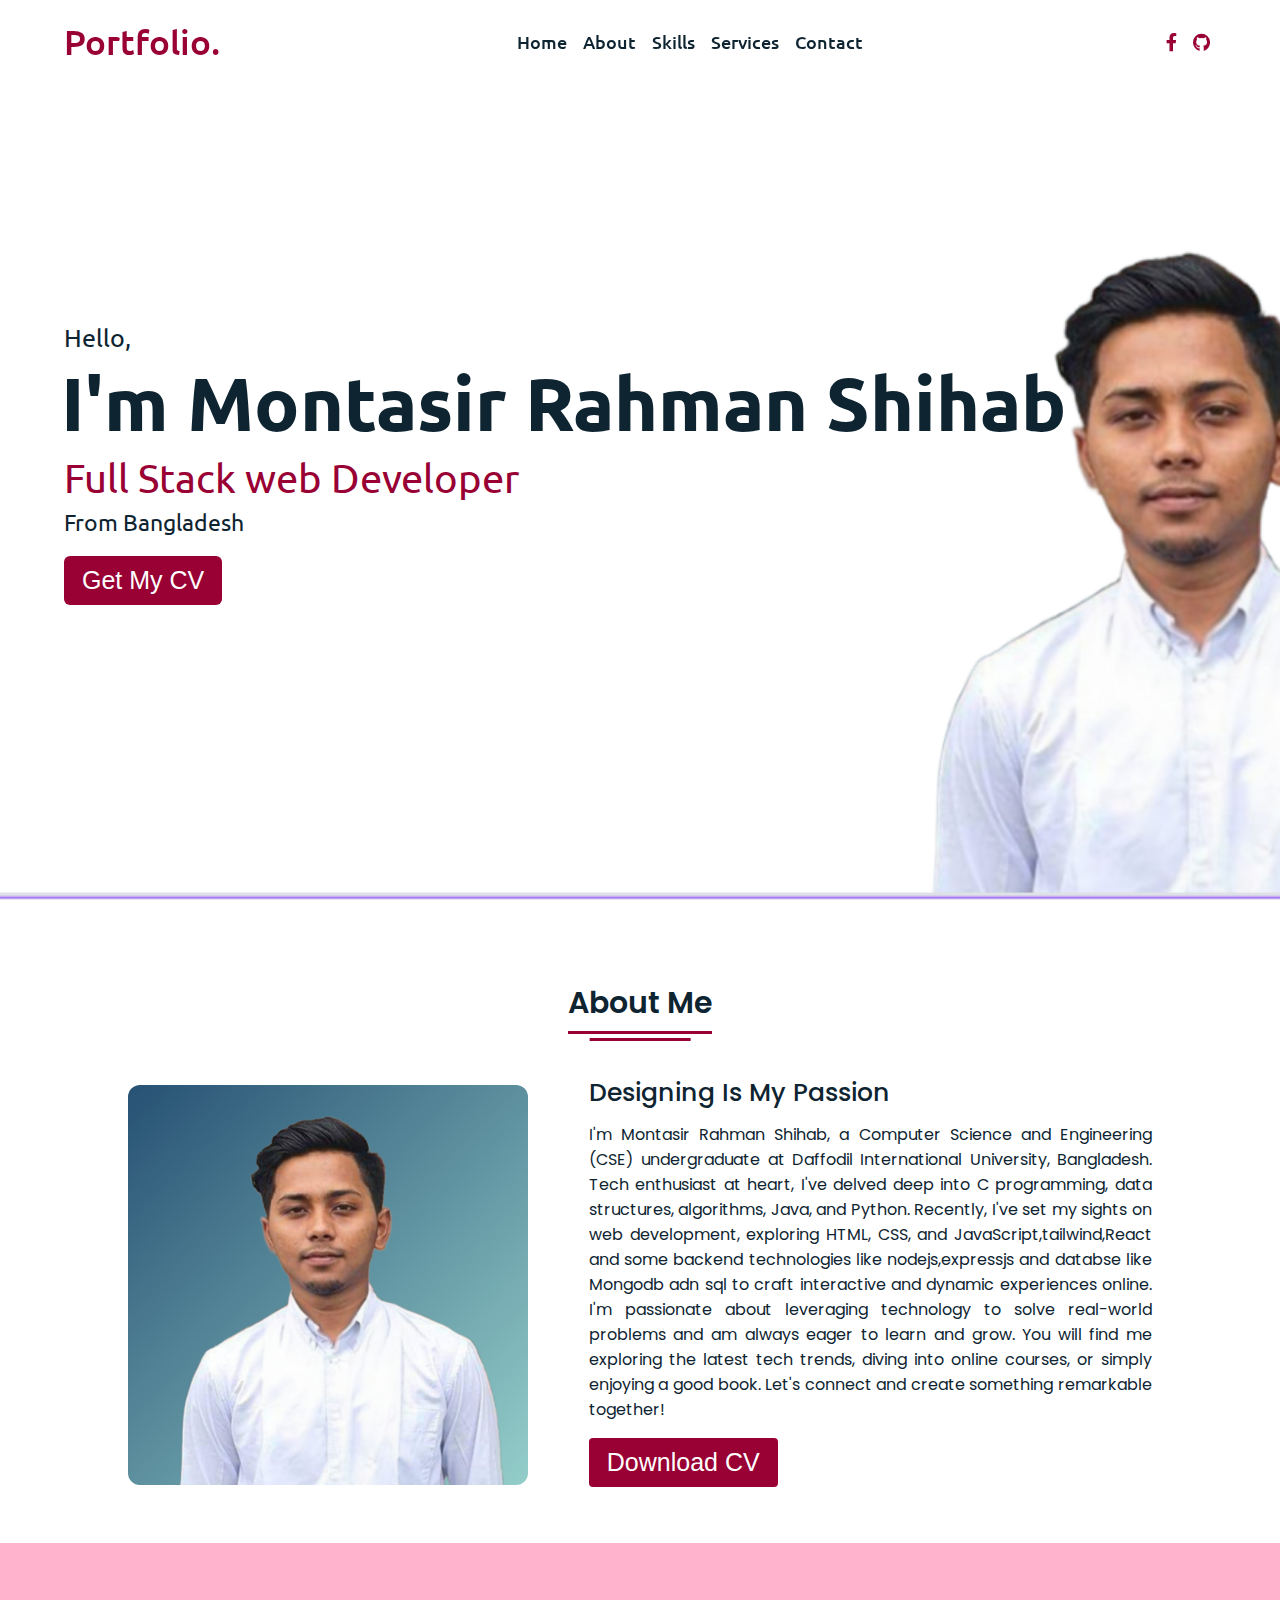
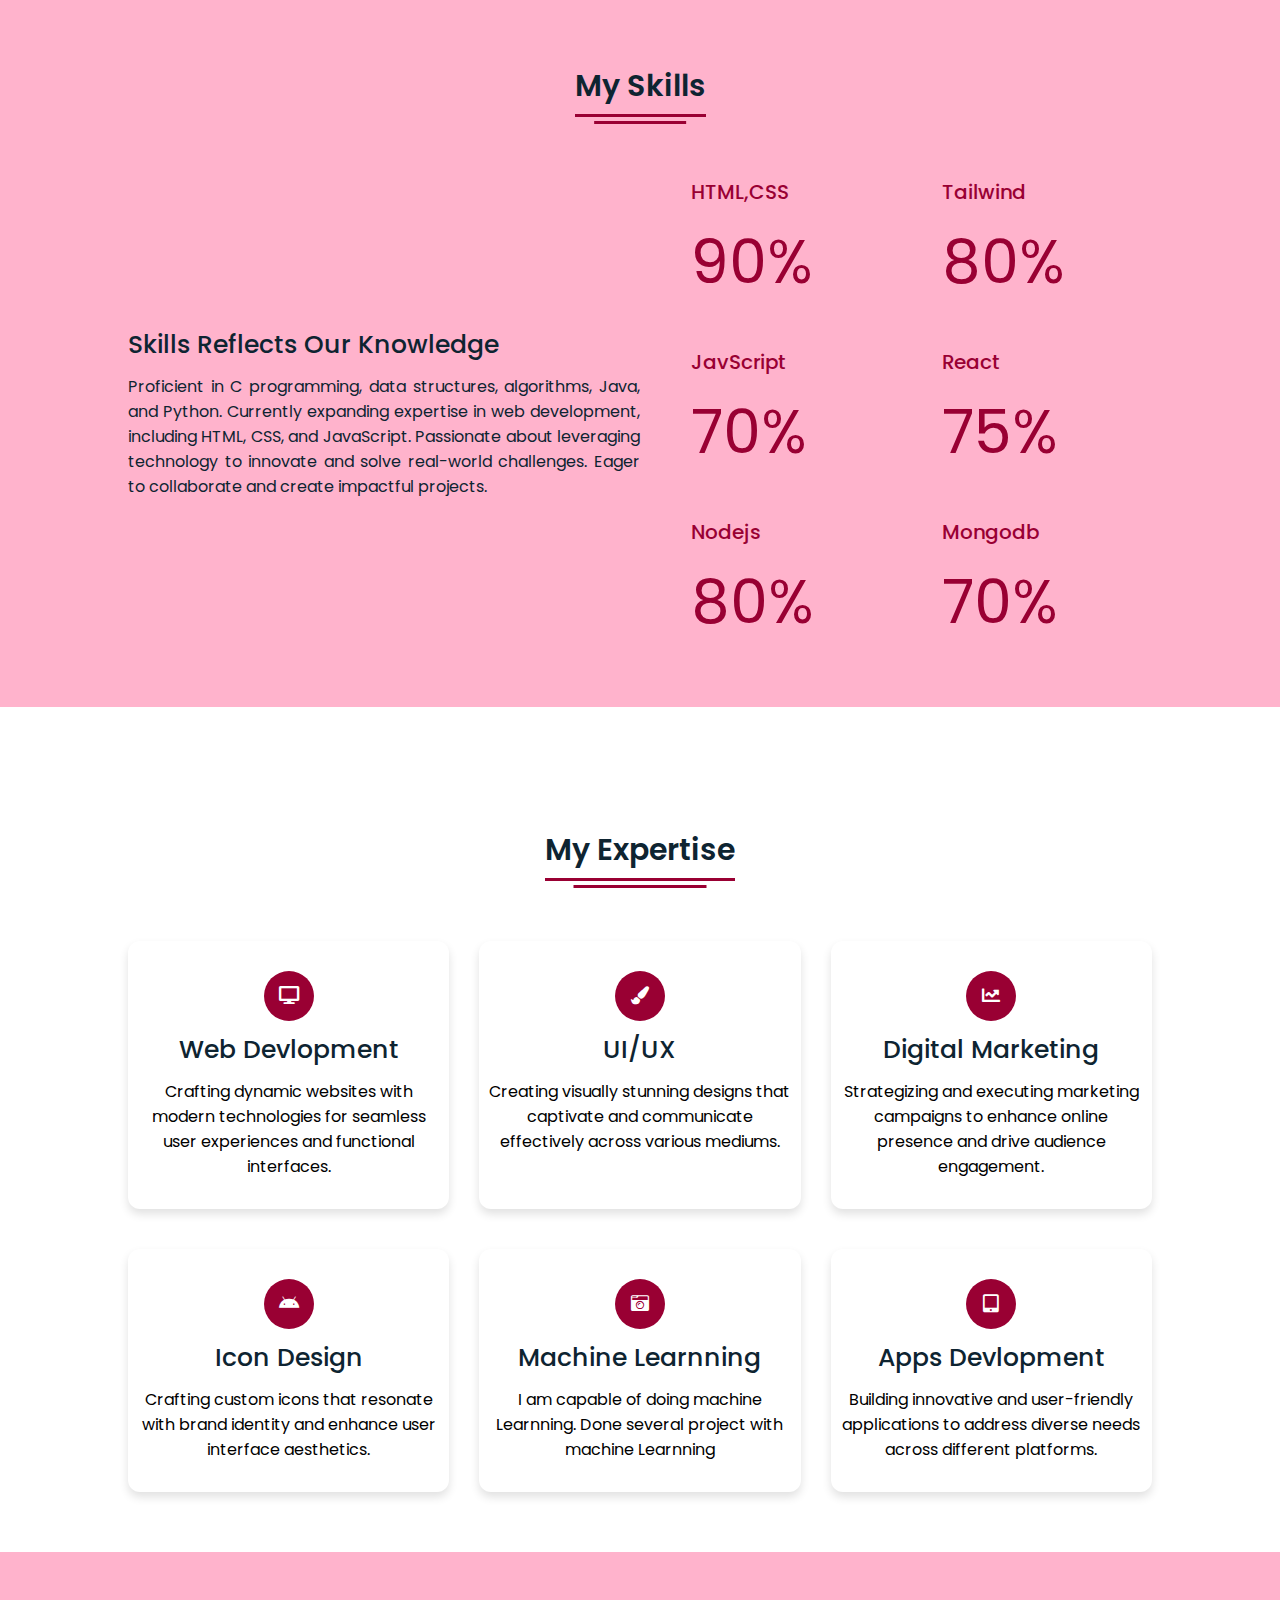
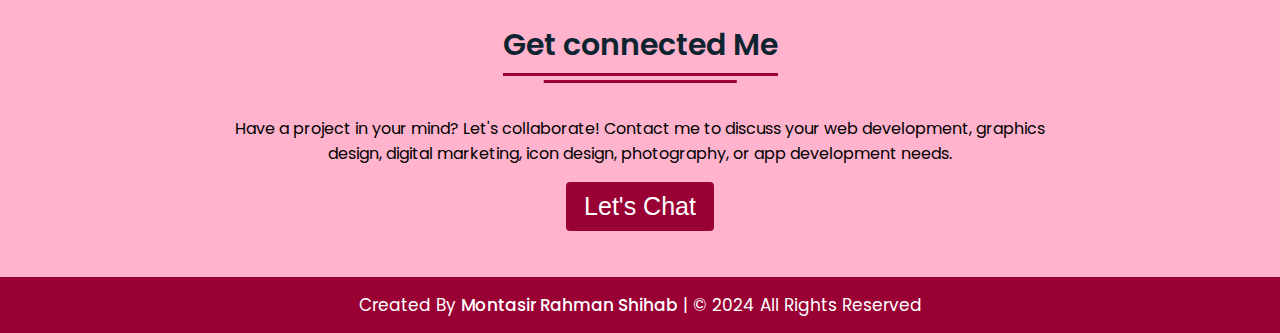
<file: index.html>
<!DOCTYPE html>
<html lang="en" dir="ltr">
  <head>
    <meta charset="UTF-8" />
    <title>Montasir Rahman Shihab</title>
    <link rel="icon" type="image/x-icon" href="" />
    <link rel="stylesheet" href="style.css" />
    <!-- Fontawesome CDN Link -->
    <link
      rel="stylesheet"
      href="https://cdnjs.cloudflare.com/ajax/libs/font-awesome/5.15.2/css/all.min.css"
    />
    <meta name="viewport" content="width=device-width, initial-scale=1.0" />
  </head>
  <body>
    <!-- Move to up button -->
    <div class="scroll-button">
      <a href="#home"><i class="fas fa-arrow-up"></i></a>
    </div>
    <!-- navgaition menu -->
    <nav>
      <div class="navbar">
        <div class="logo"><a href="#">Portfolio.</a></div>
        <ul class="menu">
          <li><a href="#home">Home</a></li>
          <li><a href="#about">About</a></li>
          <li><a href="#skills">Skills</a></li>
          <li><a href="#services">Services</a></li>
          <li><a href="#contact">Contact</a></li>
          <div class="cancel-btn">
            <i class="fas fa-times"></i>
          </div>
        </ul>
        <div class="media-icons">
          <a href="https://www.facebook.com/shihab.rahman.3958" target="_blank"
            ><i class="fab fa-facebook-f"></i
          ></a>
          <a href="https://github.com/mrSHIHAB1" target="_blank"
            ><i class="fab fa-github"></i
          ></a>
          
        </div>
      </div>
      <div class="menu-btn">
        <i class="fas fa-bars"></i>
      </div>
    </nav>

    <!-- Home Section Start -->
    <section class="home" id="home">
      <div class="home-content">
        <div class="text">
          <div class="text-one">Hello,</div>
          <div class="text-two">I'm Montasir Rahman Shihab</div>
          <div class="text-three">Full Stack web Developer</div>
          <div class="text-four">From Bangladesh</div>
        </div>
        <div class="button">
          <a href="cv.html" target="_blank"
            ><button>Get My CV</button></a
          >
        </div>
      </div>
    </section>

    <!-- About Section Start -->
    <section class="about" id="about">
      <div class="content">
        <div class="title"><span>About Me</span></div>
        <div class="about-details">
          <div class="left">
            <img src="Images/pro1.png" alt="" />
          </div>
          <div class="right">
            <div class="topic">Designing Is My Passion</div>
            <p>
              I'm Montasir Rahman Shihab, a Computer Science and Engineering (CSE)
              undergraduate at Daffodil International University, Bangladesh.
              Tech enthusiast at heart, I've delved deep into C programming,
              data structures, algorithms, Java, and Python. Recently, I've set
              my sights on web development, exploring HTML, CSS, and JavaScript,tailwind,React and some backend technologies like nodejs,expressjs and databse like Mongodb adn sql
              to craft interactive and dynamic experiences online. I'm
              passionate about leveraging technology to solve real-world
              problems and am always eager to learn and grow. You will find me
              exploring the latest tech trends, diving into online courses, or
              simply enjoying a good book. Let's connect and create something
              remarkable together!
            </p>
            <div class="button">
              <a href="https://www.linkedin.com/in/montasir-rahman-shihab-893382294/?utm_source=share&utm_campaign=share_via&utm_content=profile&utm_medium=android_app" target="_blank"
                ><button>Download CV</button></a
              >
            </div>
          </div>
        </div>
      </div>
    </section>

    <!-- My Skill Section Start -->
    <section class="skills" id="skills">
      <div class="content">
        <div class="title"><span>My Skills</span></div>
        <div class="skills-details">
          <div class="text">
            <div class="topic">Skills Reflects Our Knowledge</div>
            <p>
              Proficient in C programming, data structures, algorithms, Java,
              and Python. Currently expanding expertise in web development,
              including HTML, CSS, and JavaScript. Passionate about leveraging
              technology to innovate and solve real-world challenges. Eager to
              collaborate and create impactful projects.
            </p>
            <div class="experience">
              <div class="num"></div>
              <div class="exp">
                
              </div>
            </div>
          </div>
          <div class="boxes">
            <div class="box">
              <div class="topic">HTML,CSS</div>
              <div class="per">90%</div>
            </div>
            <div class="box">
              <div class="topic">Tailwind</div>
              <div class="per">80%</div>
            </div>
            <div class="box">
              <div class="topic">JavScript</div>
              <div class="per">70%</div>
            </div>
            <div class="box">
              <div class="topic">React</div>
              <div class="per">75%</div>
            </div>
            <div class="box">
              <div class="topic">Nodejs</div>
              <div class="per">80%</div>
            </div>
            <div class="box">
              <div class="topic">Mongodb</div>
              <div class="per">70%</div>
            </div>
          </div>
        </div>
      </div>
    </section>

    <!-- My Services Section Start -->
    <section class="services" id="services">
      <div class="content">
        <div class="title"><span>My Expertise</span></div>
        <div class="boxes">
          <div class="box">
            <div class="icon">
              <i class="fas fa-desktop"></i>
            </div>
            <div class="topic">Web Devlopment</div>
            <p>
              Crafting dynamic websites with modern technologies for seamless
              user experiences and functional interfaces.
            </p>
          </div>
          <div class="box">
            <div class="icon">
              <i class="fas fa-paint-brush"></i>
            </div>
            <div class="topic">UI/UX</div>
            <p>
              Creating visually stunning designs that captivate and communicate
              effectively across various mediums.
            </p>
          </div>
          <div class="box">
            <div class="icon">
              <i class="fas fa-chart-line"></i>
            </div>
            <div class="topic">Digital Marketing</div>
            <p>
              Strategizing and executing marketing campaigns to enhance online
              presence and drive audience engagement.
            </p>
          </div>
          <div class="box">
            <div class="icon">
              <i class="fab fa-android"></i>
            </div>
            <div class="topic">Icon Design</div>
            <p>
              Crafting custom icons that resonate with brand identity and
              enhance user interface aesthetics.
            </p>
          </div>
          <div class="box">
            <div class="icon">
              <i class="fas fa-camera-retro"></i>
            </div>
            <div class="topic">Machine Learnning</div>
            <p>
             I am capable of doing machine Learnning. Done several project with machine Learnning
            </p>
          </div>
          <div class="box">
            <div class="icon">
              <i class="fas fa-tablet-alt"></i>
            </div>
            <div class="topic">Apps Devlopment</div>
            <p>
              Building innovative and user-friendly applications to address
              diverse needs across different platforms.
            </p>
          </div>
        </div>
      </div>
    </section>

    <!-- Contact Me section Start -->
    <section class="contact" id="contact">
      <div class="content">
        <div class="title"><span>Get connected Me</span></div>
        <div class="text">
          
          <p>
            Have a project in your mind? Let's collaborate! Contact me to
            discuss your web development, graphics design, digital marketing,
            icon design, photography, or app development needs.
          </p>
          <div class="button">
            <a
              class="contact-a"
              href="https://wa.me/8801791920266/"
              target="_blank"
              ><button>Let's Chat</button></a
            >
          </div>
        </div>
      </div>
    </section>

    <!-- Footer Section Start -->
    <footer>
      <div class="text">
        <span
          >Created By
          <a href="https://wa.me/8801791920266/" target="_blank"
            >Montasir Rahman Shihab</a
          >
          | &#169; 2024 All Rights Reserved</span
        >
      </div>
    </footer>

    <script src="script.js"></script>
  </body>
</html>
</file>
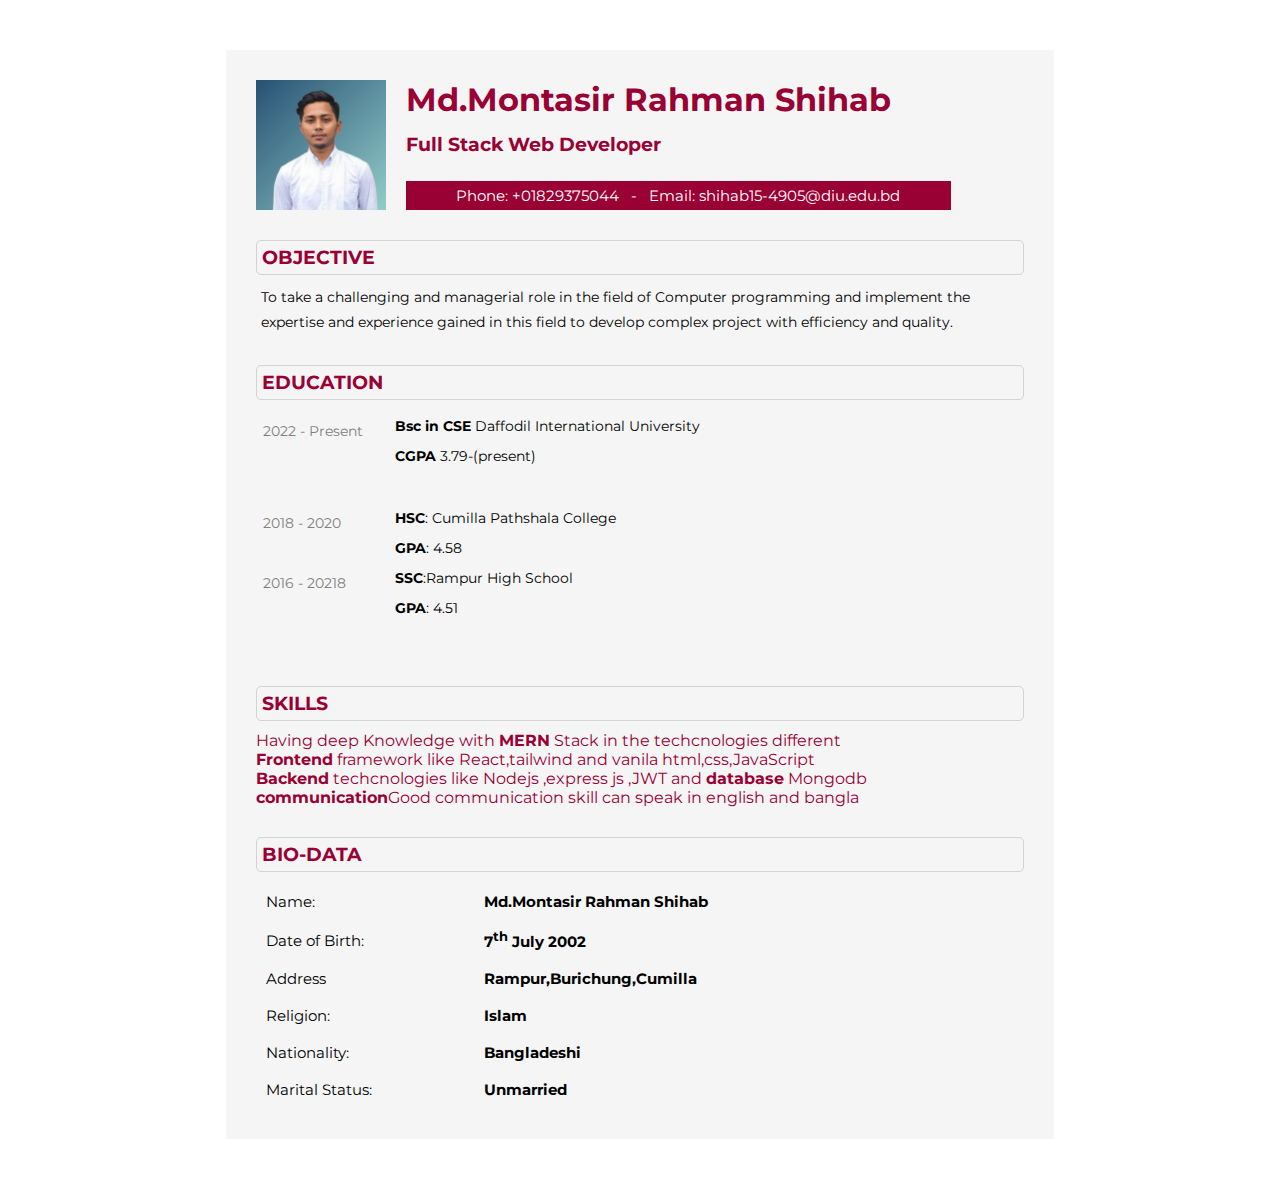
<file: cv.html>
<!DOCTYPE html>
<html lang="en">
<head>
    <meta charset="UTF-8">
    <title>CV Using HTML & CSS</title>
    <link href="https://fonts.googleapis.com/css?family=Montserrat" rel="stylesheet">
    <link rel="stylesheet" href="style2.css">
</head>
<body>
   
<div id="page">
    <div class="photo-and-name">
        <img src="Images/pro1.png" class="photo" alt="Profile Picture">
        <div class="contact-info-box">
            <h1 class="name">Md.Montasir Rahman Shihab</h1>
            <br>
            <h3 class="job-title">Full Stack Web Developer</h3>
            <p class="contact-details">Phone: +01829375044 &nbsp; - &nbsp; Email: shihab15-4905@diu.edu.bd</p>
        </div>
    </div>
    <div id="objective">
        <h3>Objective</h3>
        <p>
            To take a challenging and managerial role in the field of Computer programming and implement the expertise and experience gained in this field to develop complex project with efficiency and quality. 
        </p>
    </div>
    <div id="education">
        <h3>Education</h3>
        <table>
            <tr class="school-1">
                <td rowspan="2">2022 - Present</td>
                <td><b>Bsc in CSE</b> Daffodil International University</td></tr>
                <td><b>CGPA</b> 3.79-(present)</td>
            </tr>
            <tr class="school-2">
                <td><b></b></td>
            </tr>
            
            <tr class="school-1">
                <td rowspan="2">2018 - 2020</td>
                <td><b>HSC</b>: Cumilla Pathshala College</td></tr>
                <td><b>GPA</b>: 4.58</td>
            </tr><tr class="school-1">
                <td rowspan="2">2016 - 20218</td>
                <td><b>SSC</b>:Rampur High School</td></tr>
                <td><b>GPA</b>: 4.51</td>
            </tr>
            <tr class="school-2">
                <td><b></b></td>
            </tr>
            
           
        </table>
    </div>
    <div id="work">
        <h3>Skills</h3>
       <p>Having deep Knowledge with <b>MERN</b> Stack  in the techcnologies different</br> <b>Frontend</b> framework like  React,tailwind and vanila html,css,JavaScript</br>
       <b>Backend</b> techcnologies like Nodejs ,express js ,JWT and <b>database</b> Mongodb<br>
       <b>communication</b>Good communication skill can speak in english and bangla
    </p>
       
    </div>
    <div id="bio-data">
        <h3>Bio-Data</h3>
        <table>
            <tr>
                <td>Name:</td>
                <td><b>Md.Montasir Rahman Shihab</b></td>
            </tr>
            <tr>
                <td>Date of Birth:</td>
                <td><b>7<sup>th</sup>  July 2002</b></td>
            </tr>
            <tr>
                <td>Address</td>
                <td><b>Rampur,Burichung,Cumilla</b></td>
            </tr>
            <tr>
                <td>Religion:</td>
                <td><b>Islam</b></td>
            </tr>
            <tr>
                <td>Nationality:</td>
                <td><b>Bangladeshi</b></td>
            </tr>
            <tr>
                <td>Marital Status:</td>
                <td><b>Unmarried</b></td>
            </tr>
        </table>
    </div>
</div>

</body>
</html>
</file>
<file: style.css>
/* Google Font CDN Link */
@import url("https://fonts.googleapis.com/css2?family=Poppins:wght@400;500;600;700&family=Ubuntu:wght@400;500;700&display=swap");
* {
  margin: 0;
  padding: 0;
  box-sizing: border-box;
  text-decoration: none;
  scroll-behavior: smooth;
}

/* Custom Scroll Bar CSS */
::-webkit-scrollbar {
  width: 10px;
}
::-webkit-scrollbar-track {
  background: #f1f1f1;
}
::-webkit-scrollbar-thumb {
  background:  #990033;
  border-radius: 12px;
  transition: all 0.3s ease;
}

::-webkit-scrollbar-thumb:hover {
  background: #990033;
}
/* navbar styling */
nav {
  position: fixed;
  width: 100%;
  padding: 20px 0;
  z-index: 998;
  transition: all 0.3s ease;
  font-family: "Ubuntu", sans-serif;
}
nav.sticky {
  background: #990033;
  padding: 13px 0;
}
nav .navbar {
  width: 90%;
  display: flex;
  justify-content: space-between;
  align-items: center;
  margin: auto;
}
nav .navbar .logo a {
  font-weight: 500;
  font-size: 35px;
  color: #990033;
}
nav.sticky .navbar .logo a {
  color: #fff;
}
nav .navbar .menu {
  display: flex;
  position: relative;
}
nav .navbar .menu li {
  list-style: none;
  margin: 0 8px;
}
.navbar .menu a {
  font-size: 18px;
  font-weight: 500;
  color: #0e2431;
  padding: 6px 0;
  transition: all 0.4s ease;
}
.navbar .menu a:hover {
  color: #990033;
}
nav.sticky .menu a {
  color: #fff;
}
nav.sticky .menu a:hover {
  color: #0e2431;
}
.navbar .media-icons a {
  color: #990033;
  font-size: 18px;
  margin: 0 6px;
}
nav.sticky .media-icons a {
  color: #fff;
}

/* Side Navigation Menu Button CSS */
nav .menu-btn,
.navbar .menu .cancel-btn {
  position: absolute;
  color: #fff;
  right: 30px;
  top: 20px;
  font-size: 20px;
  cursor: pointer;
  transition: all 0.3s ease;
  display: none;
}
nav .menu-btn {
  color: #990033;
}
nav.sticky .menu-btn {
  color: #fff;
}
.navbar .menu .menu-btn {
  color: #fff;
}

/* home section styling */
.home {
  height: 100vh;
  width: 100%;
  background: url("Images/pro2.png") no-repeat;
  background-size: cover;
  background-position: center;
  background-attachment: fixed;
  font-family: "Ubuntu", sans-serif;
}
.home .home-content {
  width: 90%;
  height: 100%;
  margin: auto;
  display: flex;
  flex-direction: column;
  justify-content: center;
}
.home .text-one {
  font-size: 25px;
  color: #0e2431;
}
.home .text-two {
  color: #0e2431;
  font-size: 75px;
  font-weight: 600;
  margin-left: -3px;
}
.home .text-three {
  font-size: 40px;
  margin: 5px 0;
  color: #990033;
}
.home .text-four {
  font-size: 23px;
  margin: 5px 0;
  color: #0e2431;
}
.home .button {
  margin: 14px 0;
}
.home .button button {
  outline: none;
  padding: 8px 16px;
  border-radius: 6px;
  font-size: 25px;
  font-weight: 400;
  background: #990033;
  color: #fff;
  cursor: pointer;
  border: 2px solid transparent;
  transition: all 0.4s ease;
}

.home .button button:hover {
  border-color: #990033;
  background-color: #fff;
  color: #990033;
}

/* About Section Styling */
/* Those Elements Where We Have Apply Same CSS,
 I'm Selecting Directly 'Section Tag' and 'Class'  */
section {
  padding-top: 40px;
}
section .content {
  width: 80%;
  margin: 40px auto;
  font-family: "Poppins", sans-serif;
}
.about .about-details {
  display: flex;
  justify-content: space-between;
  align-items: center;
}
section .title {
  display: flex;
  justify-content: center;
  margin-bottom: 40px;
}
section .title span {
  color: #0e2431;
  font-size: 30px;
  font-weight: 600;
  position: relative;
  padding-bottom: 8px;
}
section .title span::before,
section .title span::after {
  content: "";
  position: absolute;
  height: 3px;
  width: 100%;
  background: #990033;
  left: 0;
  bottom: 0;
}
section .title span::after {
  bottom: -7px;
  width: 70%;
  left: 50%;
  transform: translateX(-50%);
}
.about .about-details .left {
  width: 45%;
}
.about .left img {
  height: 400px;
  width: 400px;
  object-fit: cover;
  border-radius: 12px;
}
.about-details .right {
  width: 55%;
}
section .topic {
  color: #0e2431;
  font-size: 25px;
  font-weight: 500;
  margin-bottom: 10px;
}
.about-details .right p {
  text-align: justify;
  color: #0e2431;
}
section .button {
  margin: 16px 0;
}
section .button button {
  outline: none;
  padding: 8px 16px;
  border-radius: 4px;
  font-size: 25px;
  font-weight: 400;
  background: #990033;
  color: #fff;
  border: 2px solid transparent;
  cursor: pointer;
  transition: all 0.4s ease;
}
section .button button:hover {
  border-color: #990033;
  background-color: #fff;
  color: #990033;
}

/* My Skills CSS */
.skills {
  background: #ffb3cc;
}
.skills .content {
  padding: 40px 0;
}
.skills .skills-details {
  display: flex;
  justify-content: space-between;
  align-items: center;
}
.skills-details .text {
  width: 50%;
}
.skills-details p {
  color: #0e2431;
  text-align: justify;
}
.skills .skills-details .experience {
  display: flex;
  align-items: center;
  margin: 0 10px;
}
.skills-details .experience .num {
  color: #0e2431;
  font-size: 80px;
}
.skills-details .experience .exp {
  color: #0e2431;
  margin-left: 20px;
  font-size: 18px;
  font-weight: 500;
  margin: 0 6px;
}
.skills-details .boxes {
  width: 45%;
  display: flex;
  flex-wrap: wrap;
  justify-content: space-between;
}
.skills-details .box {
  width: calc(100% / 2 - 20px);
  margin: 20px 0;
}
.skills-details .boxes .topic {
  font-size: 20px;
  color: #990033;
}
.skills-details .boxes .per {
  font-size: 60px;
  color: #990033;
}

/* My Services CSS */
.services .boxes {
  display: flex;
  flex-wrap: wrap;
  justify-content: space-between;
}
.services .boxes .box {
  margin: 20px 0;
  width: calc(100% / 3 - 20px);
  text-align: center;
  border-radius: 12px;
  padding: 30px 10px;
  box-shadow: 0 5px 10px rgba(0, 0, 0, 0.12);
  cursor: default;
  transition: all 0.4s ease;
}
.services .boxes .box:hover {
  background: #990033;
  color: #fff;
}
.services .boxes .box .icon {
  height: 50px;
  width: 50px;
  background: #990033;
  border-radius: 50%;
  text-align: center;
  line-height: 50px;
  font-size: 18px;
  color: #fff;
  margin: 0 auto 10px auto;
  transition: all 0.4s ease;
}
.boxes .box:hover .icon {
  background-color: #ffffff;
  color: #990033;
}
.services .boxes .box:hover .topic,
.services .boxes .box:hover p {
  color: #0e2431;
  transition: all 0.4s ease;
}
.services .boxes .box:hover .topic,
.services .boxes .box:hover p {
  color: #fff;
}
/* Contact Me CSS */
.contact {
  background: #ffb3cc;
}
.contact .content {
  margin: 0 auto;
  padding: 30px 0;
}
.contact .text {
  width: 80%;
  text-align: center;
  margin: auto;
}

/* Footer CSS */
footer {
  background: #990033;
  padding: 15px 0;
  text-align: center;
  font-family: "Poppins", sans-serif;
}
footer .text span {
  font-size: 17px;
  font-weight: 400;
  color: #fff;
}
footer .text span a {
  font-weight: 500;
  color: #fff;
}
footer .text span a:hover {
  text-decoration: underline;
}
/* Scroll TO Top Button CSS */
.scroll-button a {
  position: fixed;
  bottom: 20px;
  right: 20px;
  color: #fff;
  background: #990033;
  padding: 7px 12px;
  font-size: 18px;
  border-radius: 6px;
  box-shadow: rgba(0, 0, 0, 0.15);
  display: none;
}

/* Responsive Media Query */
@media (max-width: 1190px) {
  section .content {
    width: 85%;
  }
}
@media (max-width: 1000px) {
  .about .about-details {
    justify-content: center;
    flex-direction: column;
  }
  .about .about-details .left {
    display: flex;
    justify-content: center;
    width: 100%;
  }
  .about-details .right {
    width: 90%;
    margin: 40px 0;
  }
  .services .boxes .box {
    margin: 20px 0;
    width: calc(100% / 2 - 20px);
  }
}
@media (max-width: 900px) {
  .about .left img {
    height: 350px;
    width: 350px;
  }
}

@media (max-width: 750px) {
  nav .navbar {
    width: 90%;
  }
  nav .navbar .menu {
    position: fixed;
    left: -100%;
    top: 0;
    background: #0e2431;
    height: 100vh;
    max-width: 400px;
    width: 100%;
    padding-top: 60px;
    flex-direction: column;
    align-items: center;
    transition: all 0.5s ease;
  }
  .navbar.active .menu {
    left: 0;
  }
  nav .navbar .menu a {
    font-size: 23px;
    display: block;
    color: #fff;
    margin: 10px 0;
  }
  nav.sticky .menu a:hover {
    color: #990033;
  }
  nav .navbar .media-icons {
    display: none;
  }
  nav .menu-btn,
  .navbar .menu .cancel-btn {
    display: block;
  }
  .home .text-two {
    font-size: 65px;
  }
  .home .text-three {
    font-size: 35px;
  }
  .skills .skills-details {
    align-items: center;
    justify-content: center;
    flex-direction: column;
  }
  .skills-details .text {
    width: 100%;
    margin-bottom: 50px;
  }
  .skills-details .boxes {
    justify-content: center;
    align-items: center;
    width: 100%;
  }
  .services .boxes .box {
    margin: 20px 0;
    width: 100%;
  }
  .contact .text {
    width: 100%;
  }
}

@media (max-width: 500px) {
  .home .text-two {
    font-size: 55px;
  }
  .home .text-three {
    font-size: 33px;
  }
  .skills-details .boxes .per {
    font-size: 50px;
    color: #990033;
  }
}
</file>
<file: style2.css>
* {margin: 0;padding: 0;}

body{font-family: 'Montserrat', sans-serif;}

#page {
    min-height: 200px;
    width: 60%;
    min-width: 600px;
    background: whitesmoke;
    margin: 50px auto;
    padding: 30px;
    color: #990033;
}

.photo-and-name {
    /* NO STYLE NEEDED YET */
}

.photo {
    width: 15%;
    min-width: 130px;
    float: left;
    margin-right: 20px;
}

.contact-info-box {
    width: 70.9%;
    display: inline-block;
}

.name {
    margin-bottom: -5px;
}
.job-title {
    display: inline-block;
}

.contact-details {
    background: #990033;
    color: white;
    text-align: center;
    margin: auto;
    margin-top: 25px;
    padding: 5px;
    font-size: 15px;
}

#objective {
    
}

#objective h3 {
    border: 1px solid #d3d3d3;
    text-transform: uppercase;
    padding: 5px;
    border-radius: 5px;
    margin: 30px 0 10px;
}

#objective p {
    padding: 0 5px;
    line-height: 25px;
    font-size: 14px;
    color: #000;
}

#education h3 {
    border: 1px solid #d3d3d3;
    text-transform: uppercase;
    padding: 5px;
    border-radius: 5px;
    margin: 30px 0 10px;
}

#education table td {
    padding: 5px;
    font-size: 14px;
    color: #000;
}

#education table tr.school-1 td:first-child {
    width: 120px;
    color: gray;
    padding-bottom: 25px;
}

#education table tr.school-2 td:first-child {
    padding-bottom: 25px;
}

#work h3 {
    border: 1px solid #d3d3d3;
    text-transform: uppercase;
    padding: 5px;
    border-radius: 5px;
    margin: 30px 0 10px;
}

#work table td {
    padding: 5px;
    font-size: 14px;
    color: #000;
}

#work table tr.work-1 td:first-child {
    width: 120px;
    color: gray;
    padding-bottom: 25px;
}

#work table tr.work-1 td {
    padding-bottom: 25px;
}

#work table tr.work-2 td:first-child {
    width: 120px;
    color: gray;
}

#bio-data h3 {
    border: 1px solid #d3d3d3;
    text-transform: uppercase;
    padding: 5px;
    border-radius: 5px;
    margin: 30px 0 10px;
}

#bio-data table td {
    padding: 8px;
    font-size: 15px;
    color: #000;
}

#bio-data table tr td:first-child {
    width: 200px;
}

#bio-data table tr td:nth-child(2) {
    width: 300px;
}
</file>
